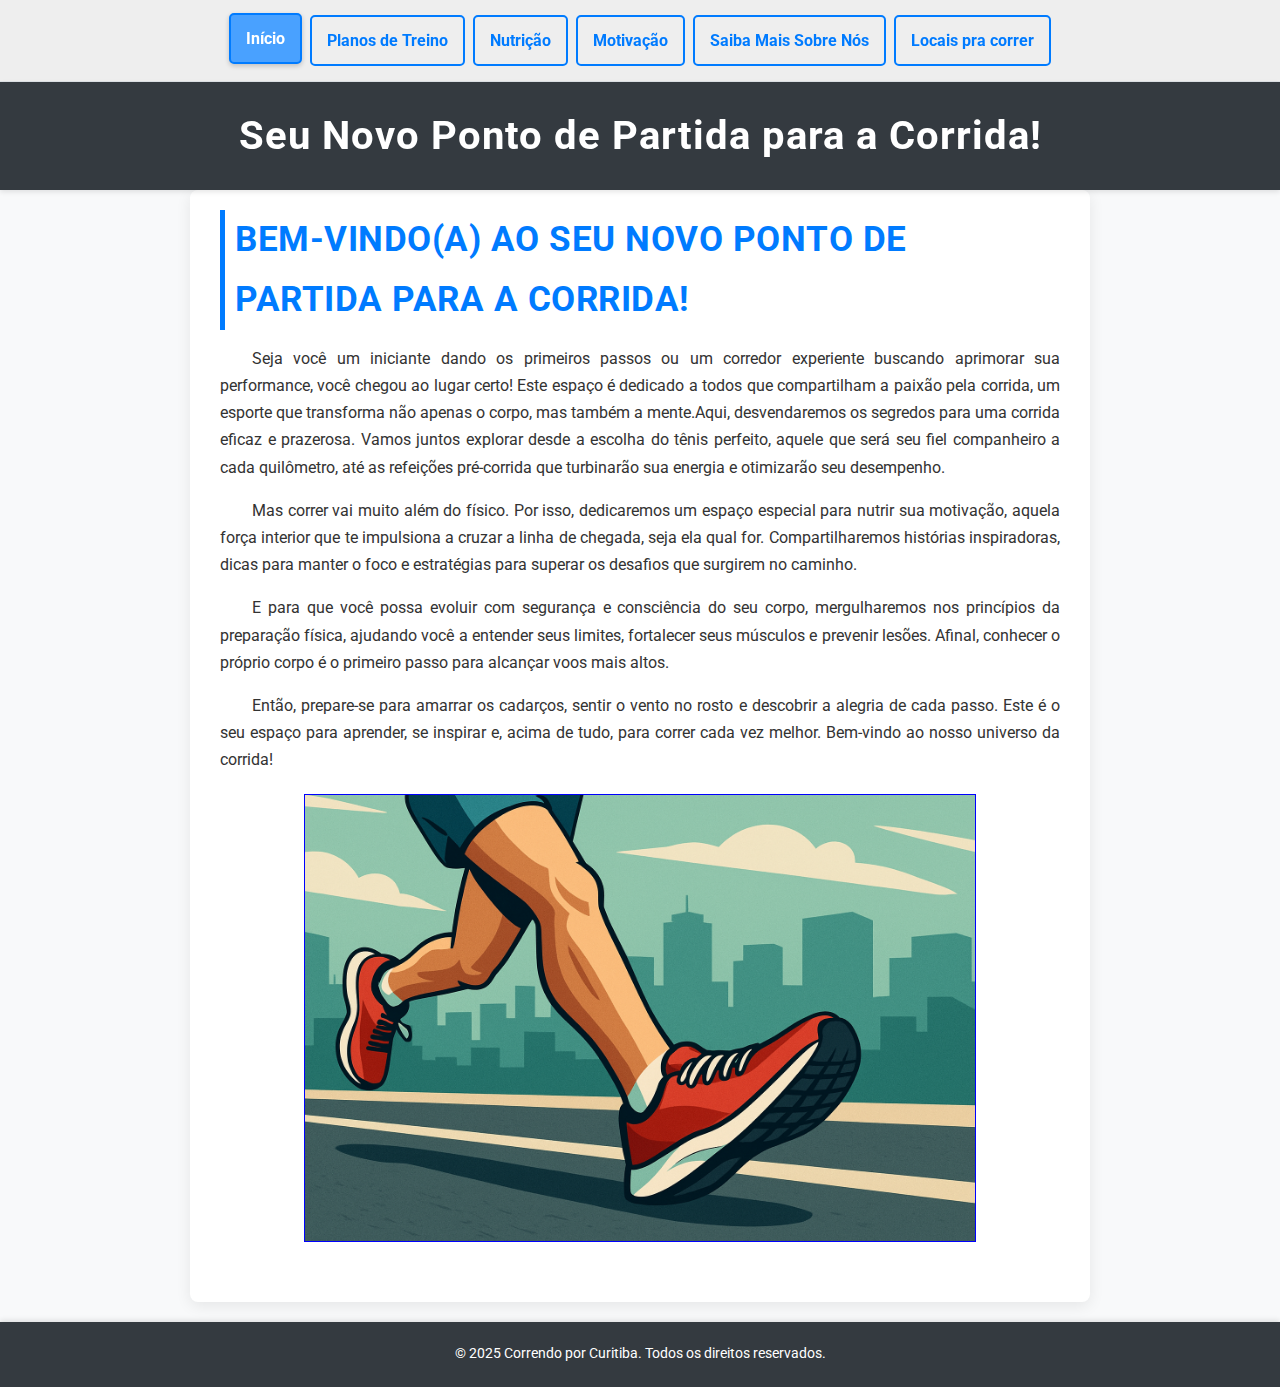
<file: index.html>
<!DOCTYPE html>
<html lang="pt-BR">
  <head>
    <link
      href="https://fonts.googleapis.com/css2?family=Roboto:wght@400;700&display=swap"
      rel="stylesheet"
    />
    <meta charset="UTF-8" />
    <meta name="viewport" content="width=device-width, initial-scale=1.0" />
    <title>Correndo por Curitiba</title>
    <link rel="stylesheet" href="style.css" />
  </head>
  <body>
    <div class="container">
      <nav>
        <a href="index.html" class="botao">Início</a>
        <a href="treinos.html" class="botao">Planos de Treino</a>
        <a href="nutricao.html" class="botao">Nutrição</a>
        <a href="motivacao.html" class="botao">Motivação</a>
        <a href="sobre.html" class="botao">Saiba Mais Sobre Nós</a>
        <a href="locais.html" class="botao">Locais pra correr</a>
      </nav>
      <header>
        <h1>Seu Novo Ponto de Partida para a Corrida!</h1>
      </header>
    </div>
    <main>
      <section>
        <h2>Bem-vindo(a) ao Seu Novo Ponto de Partida para a Corrida!</h2>
        <p>
          Seja você um iniciante dando os primeiros passos ou um corredor experiente buscando
          aprimorar sua performance, você chegou ao lugar certo! Este espaço é dedicado a todos que
          compartilham a paixão pela corrida, um esporte que transforma não apenas o corpo, mas
          também a mente.Aqui, desvendaremos os segredos para uma corrida eficaz e prazerosa. Vamos
          juntos explorar desde a escolha do tênis perfeito, aquele que será seu fiel companheiro a
          cada quilômetro, até as refeições pré-corrida que turbinarão sua energia e otimizarão seu
          desempenho.
        </p>
        <p>
          Mas correr vai muito além do físico. Por isso, dedicaremos um espaço especial para nutrir
          sua motivação, aquela força interior que te impulsiona a cruzar a linha de chegada, seja
          ela qual for. Compartilharemos histórias inspiradoras, dicas para manter o foco e
          estratégias para superar os desafios que surgirem no caminho.
        </p>
        <p>
          E para que você possa evoluir com segurança e consciência do seu corpo, mergulharemos nos
          princípios da preparação física, ajudando você a entender seus limites, fortalecer seus
          músculos e prevenir lesões. Afinal, conhecer o próprio corpo é o primeiro passo para
          alcançar voos mais altos.
        </p>
        <p>
          Então, prepare-se para amarrar os cadarços, sentir o vento no rosto e descobrir a alegria
          de cada passo. Este é o seu espaço para aprender, se inspirar e, acima de tudo, para
          correr cada vez melhor. Bem-vindo ao nosso universo da corrida!
        </p>
        <div class="container-com-margem">
        <img
          src="perna_correndo.png"
          alt="Imagem de exemplo azul com texto branco"
          id="imagemExemplo"
          class="imagem-ajustavel"
          >
        </div>
      </section>
    </main>
    <footer>
      <p>&copy; 2025 Correndo por Curitiba. Todos os direitos reservados.</p>
    </footer>
    <script src="script.js"></script>
  </body>
</html>
</file>
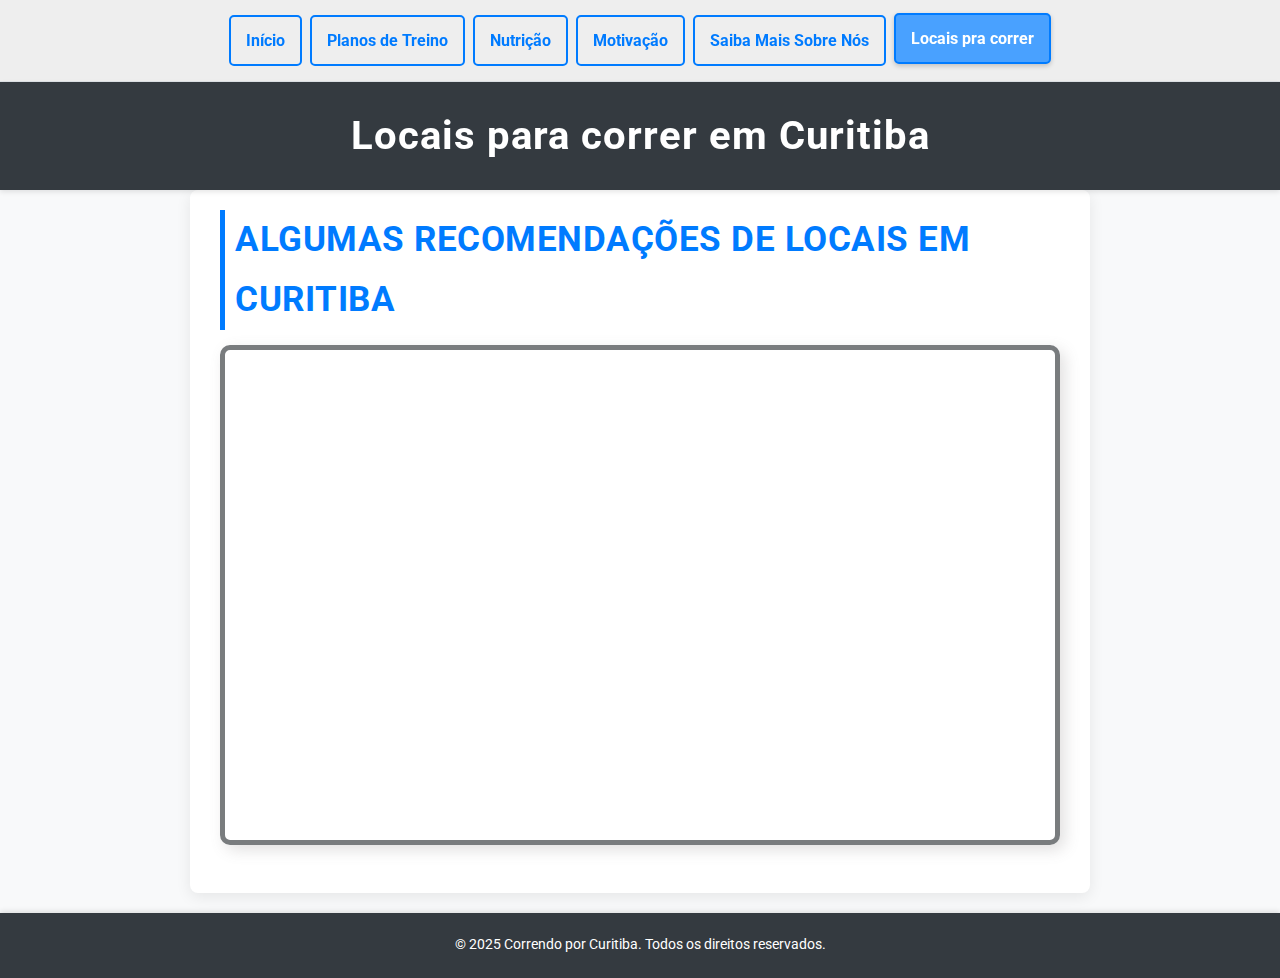
<file: locais.html>
<!DOCTYPE html>
<html lang="pt-BR">
<head>
    <link href="https://fonts.googleapis.com/css2?family=Roboto:wght@400;700&display=swap" rel="stylesheet">
    <meta charset="UTF-8">
    <meta name="viewport" content="width=device-width, initial-scale=1.0">
    <title>Correndo por Curitiba</title>
    <link rel="stylesheet" href="style.css">
</head>
<body>
    <div class="container">
      <nav>
        <a href="index.html" class="botao">Início</a>
        <a href="treinos.html" class="botao">Planos de Treino</a>
        <a href="nutricao.html" class="botao">Nutrição</a>
        <a href="motivacao.html" class="botao">Motivação</a>
        <a href="sobre.html" class="botao">Saiba Mais Sobre Nós</a>
        <a href="locais.html" class="botao">Locais pra correr</a>
      </nav>
      <header>
        <h1>Locais para correr em Curitiba</h1>
      </header>
    </div>

    <main>
        <section>
            <h2>Algumas Recomendações de Locais em Curitiba</h2>


            <iframe src="https://www.google.com/maps/d/u/0/embed?mid=16C1O7pbipG3mJ_cGD8SfJR9p2M8TzSg&ehbc=2E312F&noprof=1" height="500"class="mapa-curitiba" allowfullscreen="" loading="lazy" referrerpolicy="no-referrer-when-downgrade"></iframe>

        </section>

    </main>

    <footer>
        <p>&copy; 2025 Correndo por Curitiba. Todos os direitos reservados.</p>
    </footer>

    <script src="script.js"></script>
</body>
</html>
</file>
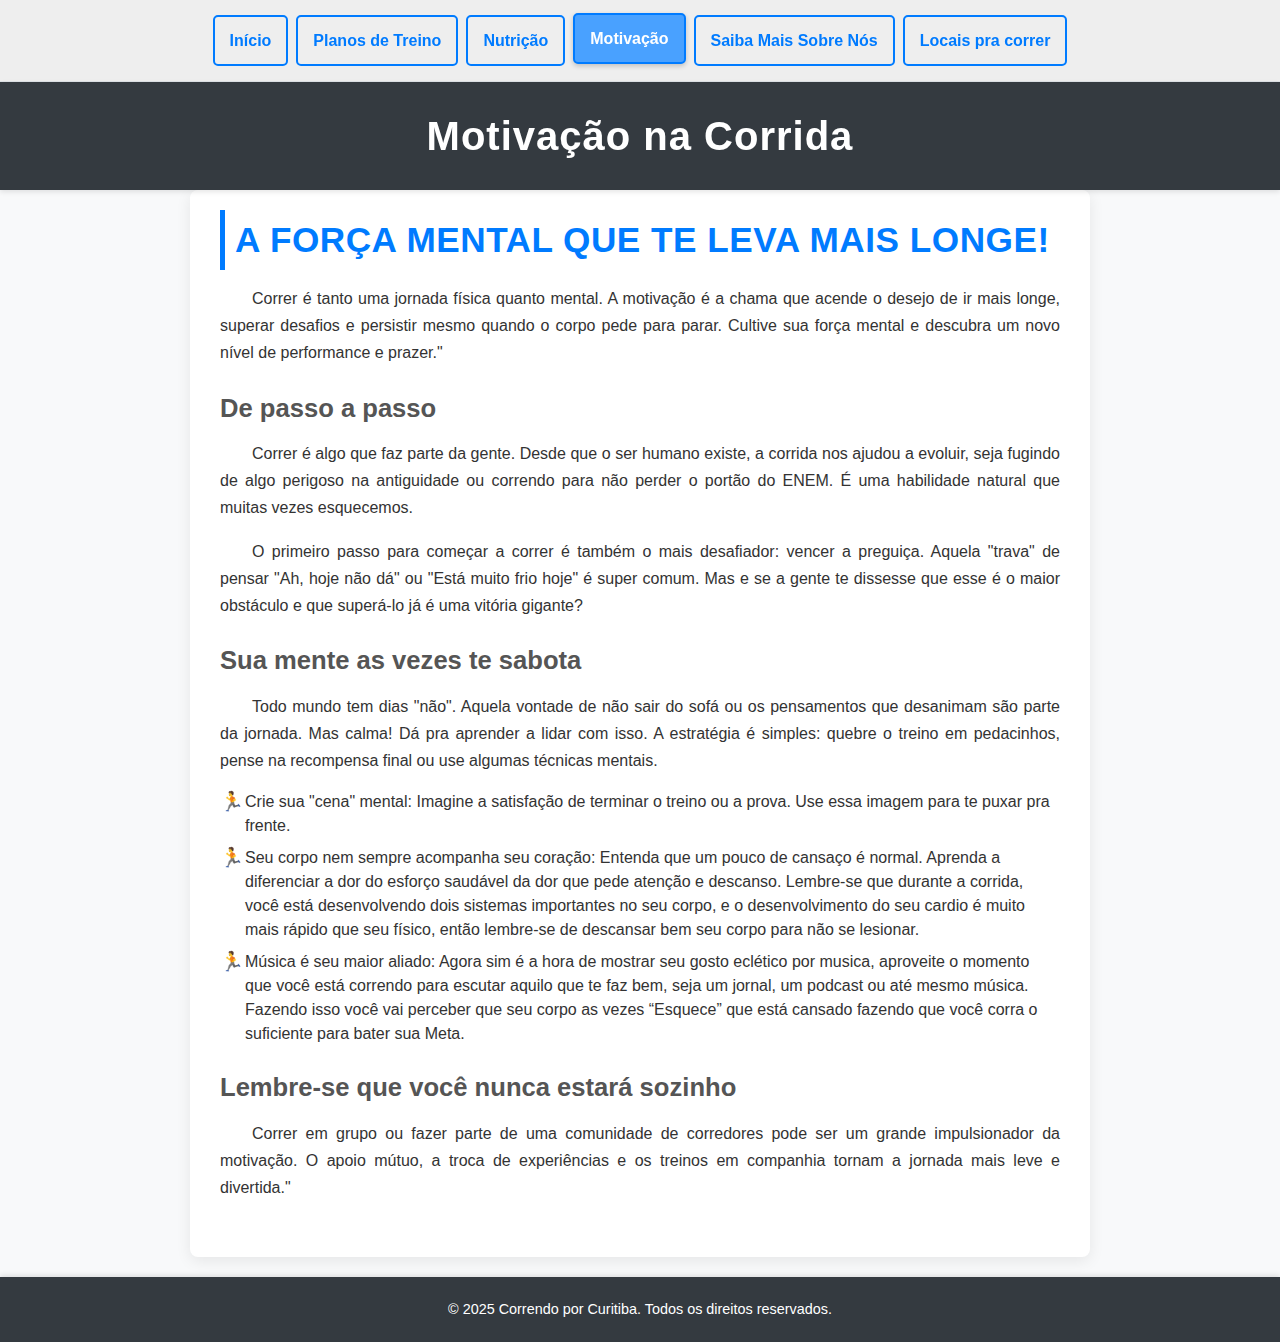
<file: motivacao.html>
<!DOCTYPE html>
<html lang="pt-BR">
<head>
    <meta charset="UTF-8">
    <meta name="viewport" content="width=device-width, initial-scale=1.0">
    <title>Motivação na Corrida - Seu Site de Corrida</title>
    <link rel="stylesheet" href="style.css"> </head>
<body>
   <div class="container">
      <nav>
        <a href="index.html" class="botao">Início</a>
        <a href="treinos.html" class="botao">Planos de Treino</a>
        <a href="nutricao.html" class="botao">Nutrição</a>
        <a href="motivacao.html" class="botao">Motivação</a>
        <a href="sobre.html" class="botao">Saiba Mais Sobre Nós</a>
        <a href="locais.html" class="botao">Locais pra correr</a>
      </nav>
      <header>
        <h1>Motivação na Corrida</h1>
      </header>
    </div>
      
    <main>
        <section class="motivacao-secao">
            <h2>A Força Mental que Te Leva Mais Longe!</h2>
            <p>
                Correr é tanto uma jornada física quanto mental. A motivação é a chama que acende o desejo de ir mais longe, superar desafios e persistir mesmo quando o corpo pede para parar. Cultive sua força mental e descubra um novo nível de performance e prazer."
            </p>

            <h3>De passo a passo</h3>

                <p>Correr é algo que faz parte da gente. Desde que o ser humano existe, a corrida nos ajudou a evoluir, seja fugindo de algo perigoso na antiguidade ou correndo para não perder o portão do ENEM. É uma habilidade natural que muitas vezes esquecemos.</p>
                <p>O primeiro passo para começar a correr é também o mais desafiador: vencer a preguiça. Aquela "trava" de pensar "Ah, hoje não dá" ou "Está muito frio hoje" é super comum. Mas e se a gente te dissesse que esse é o maior obstáculo e que superá-lo já é uma vitória gigante?</p>


            <h3>Sua mente as vezes te sabota</h3>
            <p>
                Todo mundo tem dias "não". Aquela vontade de não sair do sofá ou os pensamentos que desanimam são parte da jornada. Mas calma! Dá pra aprender a lidar com isso. A estratégia é simples: quebre o treino em pedacinhos, pense na recompensa final ou use algumas técnicas mentais.

            </p>
            <ul>
                <li>Crie sua "cena" mental: Imagine a satisfação de terminar o treino ou a prova. Use essa imagem para te puxar pra frente.</li>
                <li>Seu corpo nem sempre acompanha seu coração: Entenda que um pouco de cansaço é normal. Aprenda a diferenciar a dor do esforço saudável da dor que pede atenção e descanso. Lembre-se que durante a corrida, você está desenvolvendo dois sistemas importantes no seu corpo, e o desenvolvimento do seu cardio é muito mais rápido que seu físico, então lembre-se de descansar bem seu corpo para não se lesionar.</li>
                <li>Música é seu maior aliado: Agora sim é a hora de mostrar seu gosto eclético por musica, aproveite o momento que você está correndo para escutar aquilo que te faz bem, seja um jornal, um podcast ou até mesmo música. Fazendo isso você vai perceber que seu corpo as vezes “Esquece” que está cansado fazendo que você corra o suficiente para bater sua Meta.</li>
            </ul>

            <h3>Lembre-se que você nunca estará sozinho</h3>
            <p>
                Correr em grupo ou fazer parte de uma comunidade de corredores pode ser um grande impulsionador da motivação. O apoio mútuo, a troca de experiências e os treinos em companhia tornam a jornada mais leve e divertida."
            </p>
        </section>
    </main>

    <footer>
        <p>&copy; 2025 Correndo por Curitiba. Todos os direitos reservados.</p>
    </footer>
    <script src="script.js"></script>

</body>
</html>
</file>
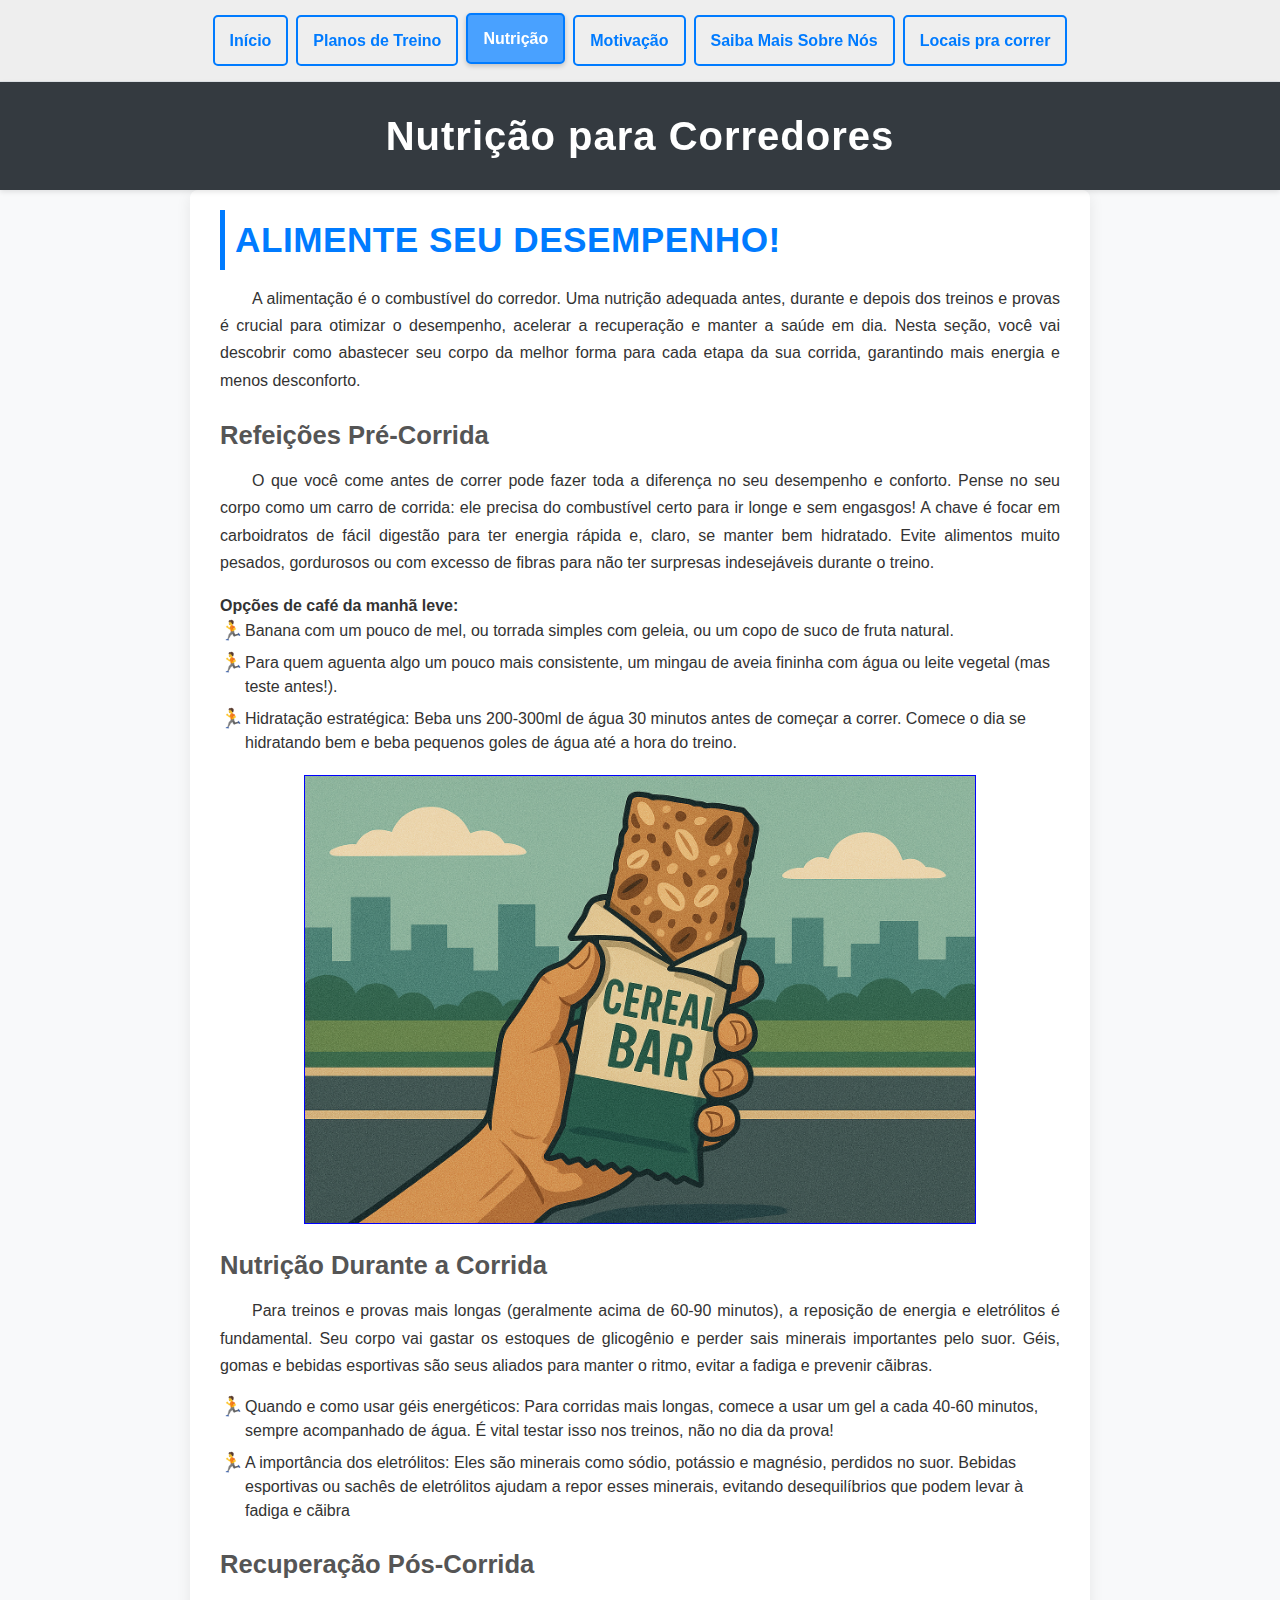
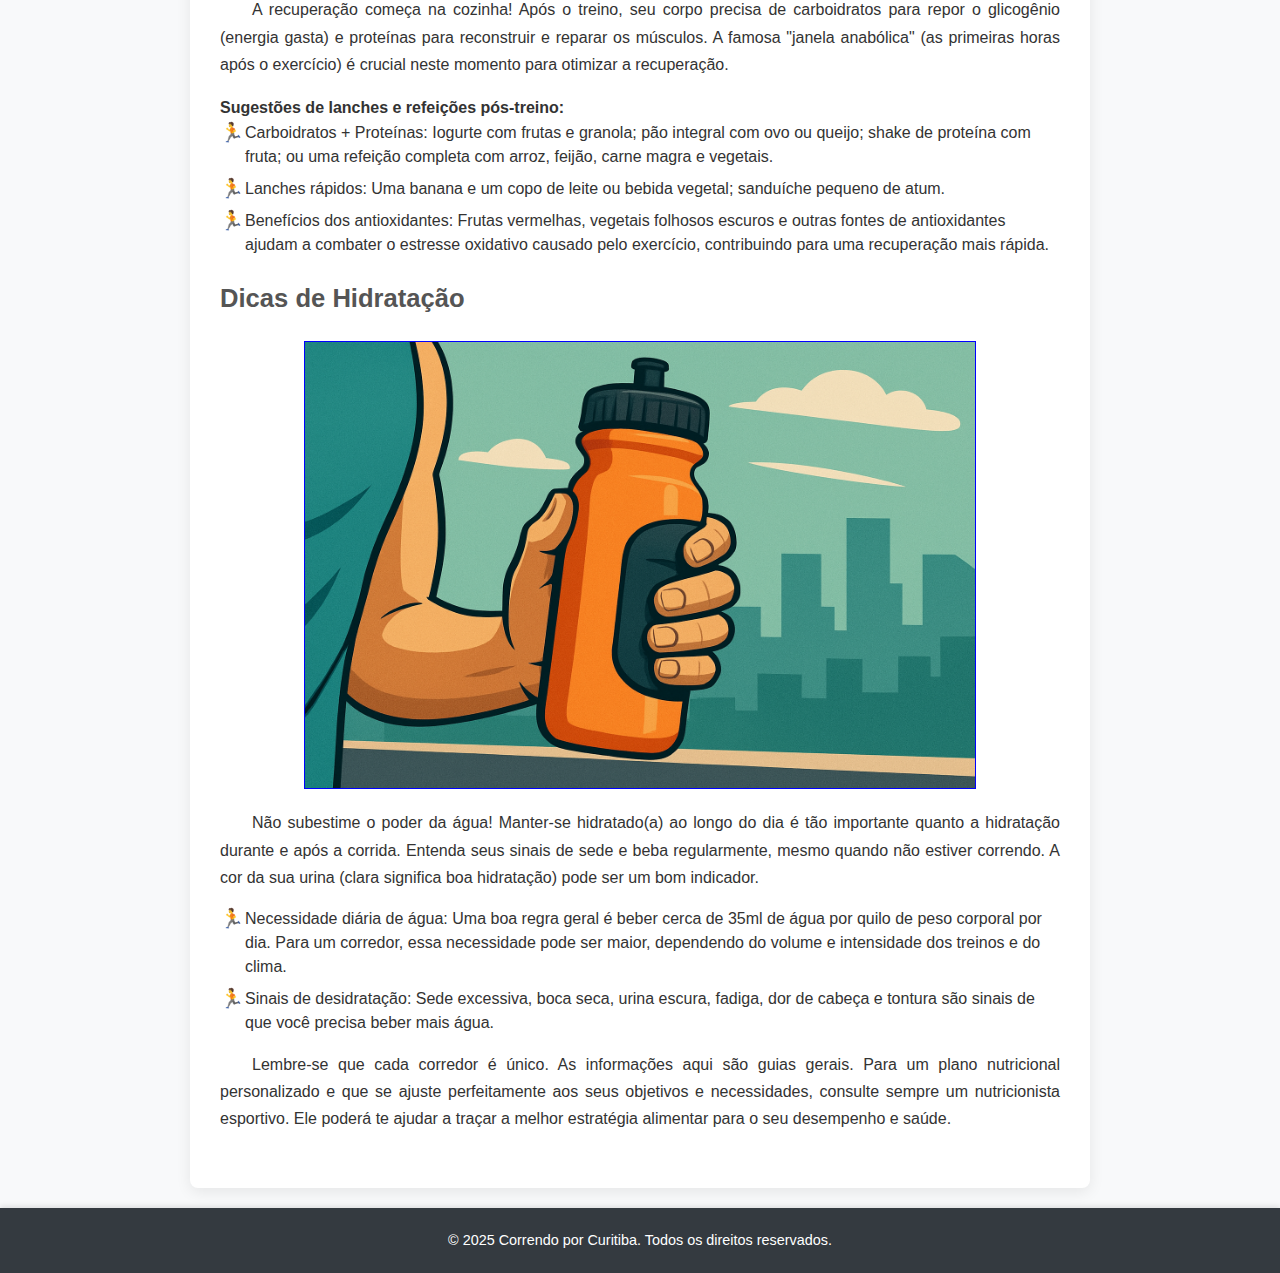
<file: nutricao.html>
<!DOCTYPE html>
<html lang="pt-BR">
    <head>
        <meta charset="UTF-8">
        <meta name="viewport" content="width=device-width, initial-scale=1.0">
        <title>Nutrição para Corredores - Seu Site de Corrida</title>
        <link rel="stylesheet" href="style.css"> 
    </head>
    <body>
        <div class="container">
            <nav>
                <a href="index.html" class="botao">Início</a>
                <a href="treinos.html" class="botao">Planos de Treino</a>
                <a href="nutricao.html" class="botao">Nutrição</a>
                <a href="motivacao.html" class="botao">Motivação</a>
                <a href="sobre.html" class="botao">Saiba Mais Sobre Nós</a>
                <a href="locais.html" class="botao">Locais pra correr</a>
            </nav>
            <header>
                <h1>Nutrição para Corredores</h1>
            </header>
        </div>
        <main>
            <section>
                <h2>Alimente Seu Desempenho!</h2>
                <p>
                    A alimentação é o combustível do corredor. Uma nutrição adequada antes, durante e depois dos treinos e provas é crucial para otimizar o desempenho, acelerar a recuperação e manter a saúde em dia. Nesta seção, você vai descobrir como abastecer seu corpo da melhor forma para cada etapa da sua corrida, garantindo mais energia e menos desconforto.
                </p>

                <h3>Refeições Pré-Corrida</h3>
                
                <p>
                O que você come antes de correr pode fazer toda a diferença no seu desempenho e conforto. Pense no seu corpo como um carro de corrida: ele precisa do combustível certo para ir longe e sem engasgos! A chave é focar em carboidratos de fácil digestão para ter energia rápida e, claro, se manter bem hidratado. Evite alimentos muito pesados, gordurosos ou com excesso de fibras para não ter surpresas indesejáveis durante o treino.
                </p>
                <h4>Opções de café da manhã leve:</h4>
                <ul>
                    <li>Banana com um pouco de mel, ou torrada simples com geleia, ou um copo de suco de fruta natural.</li>
                    <li>Para quem aguenta algo um pouco mais consistente, um mingau de aveia fininha com água ou leite vegetal (mas teste antes!).</li>
                    <li>Hidratação estratégica: Beba uns 200-300ml de água 30 minutos antes de começar a correr. Comece o dia se hidratando bem e beba pequenos goles de água até a hora do treino.</li>
                </ul>
                <div class="container-com-margem">
                <img
                src="Barra de Cereal e Paisagem Urbana.png"
                alt="Imagem de exemplo azul com texto branco"
                id="imagemExemplo"
                class="imagem-ajustavel"
                >
                </div>

                <h3>Nutrição Durante a Corrida</h3>
                <p>
                Para treinos e provas mais longas (geralmente acima de 60-90 minutos), a reposição de energia e eletrólitos é fundamental. Seu corpo vai gastar os estoques de glicogênio e perder sais minerais importantes pelo suor. Géis, gomas e bebidas esportivas são seus aliados para manter o ritmo, evitar a fadiga e prevenir cãibras.
                </p>
                <ul>
                    <li>Quando e como usar géis energéticos: Para corridas mais longas, comece a usar um gel a cada 40-60 minutos, sempre acompanhado de água. É vital testar isso nos treinos, não no dia da prova!</li>
                    <li>A importância dos eletrólitos: Eles são minerais como sódio, potássio e magnésio, perdidos no suor. Bebidas esportivas ou sachês de eletrólitos ajudam a repor esses minerais, evitando desequilíbrios que podem levar à fadiga e cãibra</li>
                </ul>

                <h3>Recuperação Pós-Corrida</h3>
                <p>
                    A recuperação começa na cozinha! Após o treino, seu corpo precisa de carboidratos para repor o glicogênio (energia gasta) e proteínas para reconstruir e reparar os músculos. A famosa "janela anabólica" (as primeiras horas após o exercício) é crucial neste momento para otimizar a recuperação.
                </p>

                <h4> Sugestões de lanches e refeições pós-treino:</h4>

                <ul>
                    <li>Carboidratos + Proteínas: Iogurte com frutas e granola; pão integral com ovo ou queijo; shake de proteína com fruta; ou uma refeição completa com arroz, feijão, carne magra e vegetais.</li>
                    <li>Lanches rápidos: Uma banana e um copo de leite ou bebida vegetal; sanduíche pequeno de atum.</li>
                    <li>Benefícios dos antioxidantes: Frutas vermelhas, vegetais folhosos escuros e outras fontes de antioxidantes ajudam a combater o estresse oxidativo causado pelo exercício, contribuindo para uma recuperação mais rápida.</li>
                </ul>

                <h3>Dicas de Hidratação</h3>
                <div class="container-com-margem">
                <img
                src="garrafa.png"
                alt="Imagem de exemplo azul com texto branco"
                id="imagemExemplo"
                class="imagem-ajustavel"
                >
                </div>
                <p>
                    Não subestime o poder da água! Manter-se hidratado(a) ao longo do dia é tão importante quanto a hidratação durante e após a corrida. Entenda seus sinais de sede e beba regularmente, mesmo quando não estiver correndo. A cor da sua urina (clara significa boa hidratação) pode ser um bom indicador.
                </p>
                <ul>
                    <li>Necessidade diária de água: Uma boa regra geral é beber cerca de 35ml de água por quilo de peso corporal por dia. Para um corredor, essa necessidade pode ser maior, dependendo do volume e intensidade dos treinos e do clima.</li>
                    <li>Sinais de desidratação: Sede excessiva, boca seca, urina escura, fadiga, dor de cabeça e tontura são sinais de que você precisa beber mais água.</li>
                </ul>

                <p>
                    Lembre-se que cada corredor é único. As informações aqui são guias gerais. Para um plano nutricional personalizado e que se ajuste perfeitamente aos seus objetivos e necessidades, consulte sempre um nutricionista esportivo. Ele poderá te ajudar a traçar a melhor estratégia alimentar para o seu desempenho e saúde.
                </p>
            </section>
        </main>

        <footer>
            <p>&copy; 2025 Correndo por Curitiba. Todos os direitos reservados.</p>
        </footer>
        <script src="script.js"></script>

    </body>
</html>
</file>
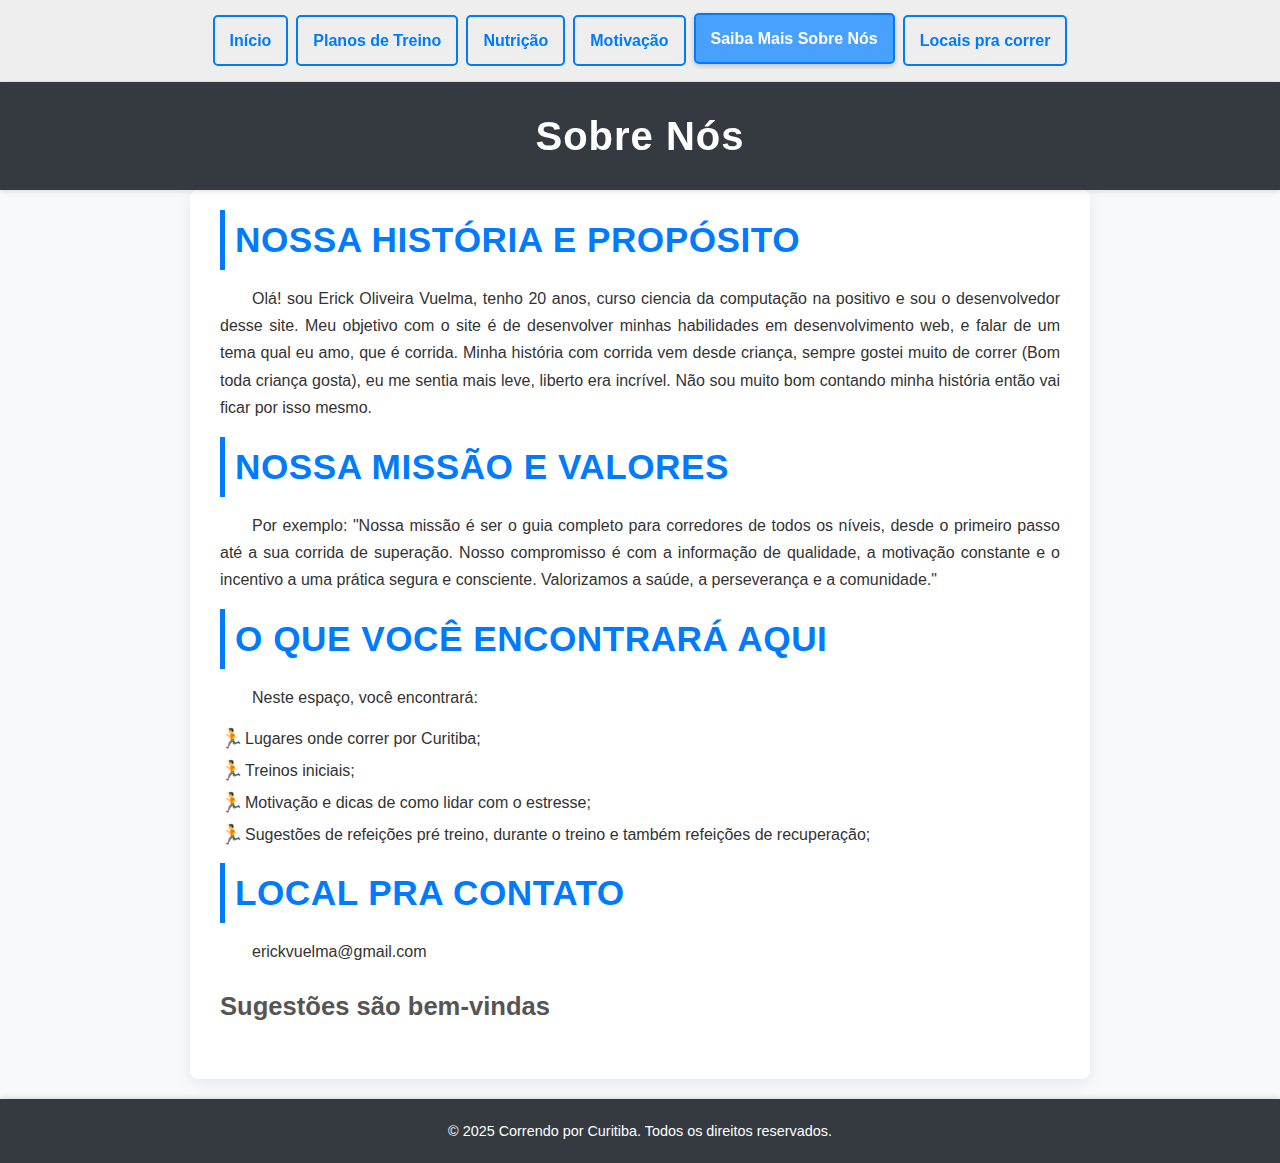
<file: sobre.html>
<!DOCTYPE html>
<html lang="pt-BR">
<head>
    <meta charset="UTF-8">
    <meta name="viewport" content="width=device-width, initial-scale=1.0">
    <title>Sobre Nós - Correndo Por Curitiba</title>
    <link rel="stylesheet" href="style.css"> </head>
<body>

   <div class="container">
      <nav>
        <a href="index.html" class="botao">Início</a>
        <a href="treinos.html" class="botao">Planos de Treino</a>
        <a href="nutricao.html" class="botao">Nutrição</a>
        <a href="motivacao.html" class="botao">Motivação</a>
        <a href="sobre.html" class="botao">Saiba Mais Sobre Nós</a>
        <a href="locais.html" class="botao">Locais pra correr</a>
      </nav>
      <header>
        <h1>Sobre Nós</h1>
      </header>
    </div>

    <main>
        <section class="sobre-nos-secao">
            <h2>Nossa História e Propósito</h2>
            <p>
                Olá! sou Erick Oliveira Vuelma, tenho 20 anos, curso ciencia da computação na positivo e sou o desenvolvedor desse site. Meu objetivo com o site é de desenvolver minhas habilidades em desenvolvimento web, e falar de um tema qual eu amo, que é corrida. Minha história com corrida vem desde criança, sempre gostei muito de correr (Bom toda criança gosta), eu me sentia mais leve, liberto era incrível. Não sou muito bom contando minha história então vai ficar por isso mesmo.
            </p>

            <h2>Nossa Missão e Valores</h2>
            <p>
                Por exemplo: "Nossa missão é ser o guia completo para corredores de todos os níveis, desde o primeiro passo até a sua corrida de superação. Nosso compromisso é com a informação de qualidade, a motivação constante e o incentivo a uma prática segura e consciente. Valorizamos a saúde, a perseverança e a comunidade."
            </p>

            <h2>O Que Você Encontrará Aqui</h2>
            <div class="conteudo-oferecido">
                <p>Neste espaço, você encontrará:</p>
                <ul>
                    <li>Lugares onde correr por Curitiba;</li>
                    <li>Treinos iniciais;</li>
                    <li>Motivação e dicas de como lidar com o estresse;</li>
                    <li>Sugestões de refeições pré treino, durante o treino e também refeições de recuperação;</li>
                </ul>
            </div>

            <h2>Local pra contato</h2>

            <p>erickvuelma@gmail.com</p>
            <h3>Sugestões são bem-vindas</h3>
            
        </section>
    </main>

    <footer>
        <p>&copy; 2025 Correndo por Curitiba. Todos os direitos reservados.</p>
    </footer>
    <script src="script.js"></script>

    </body>
</html>
</file>
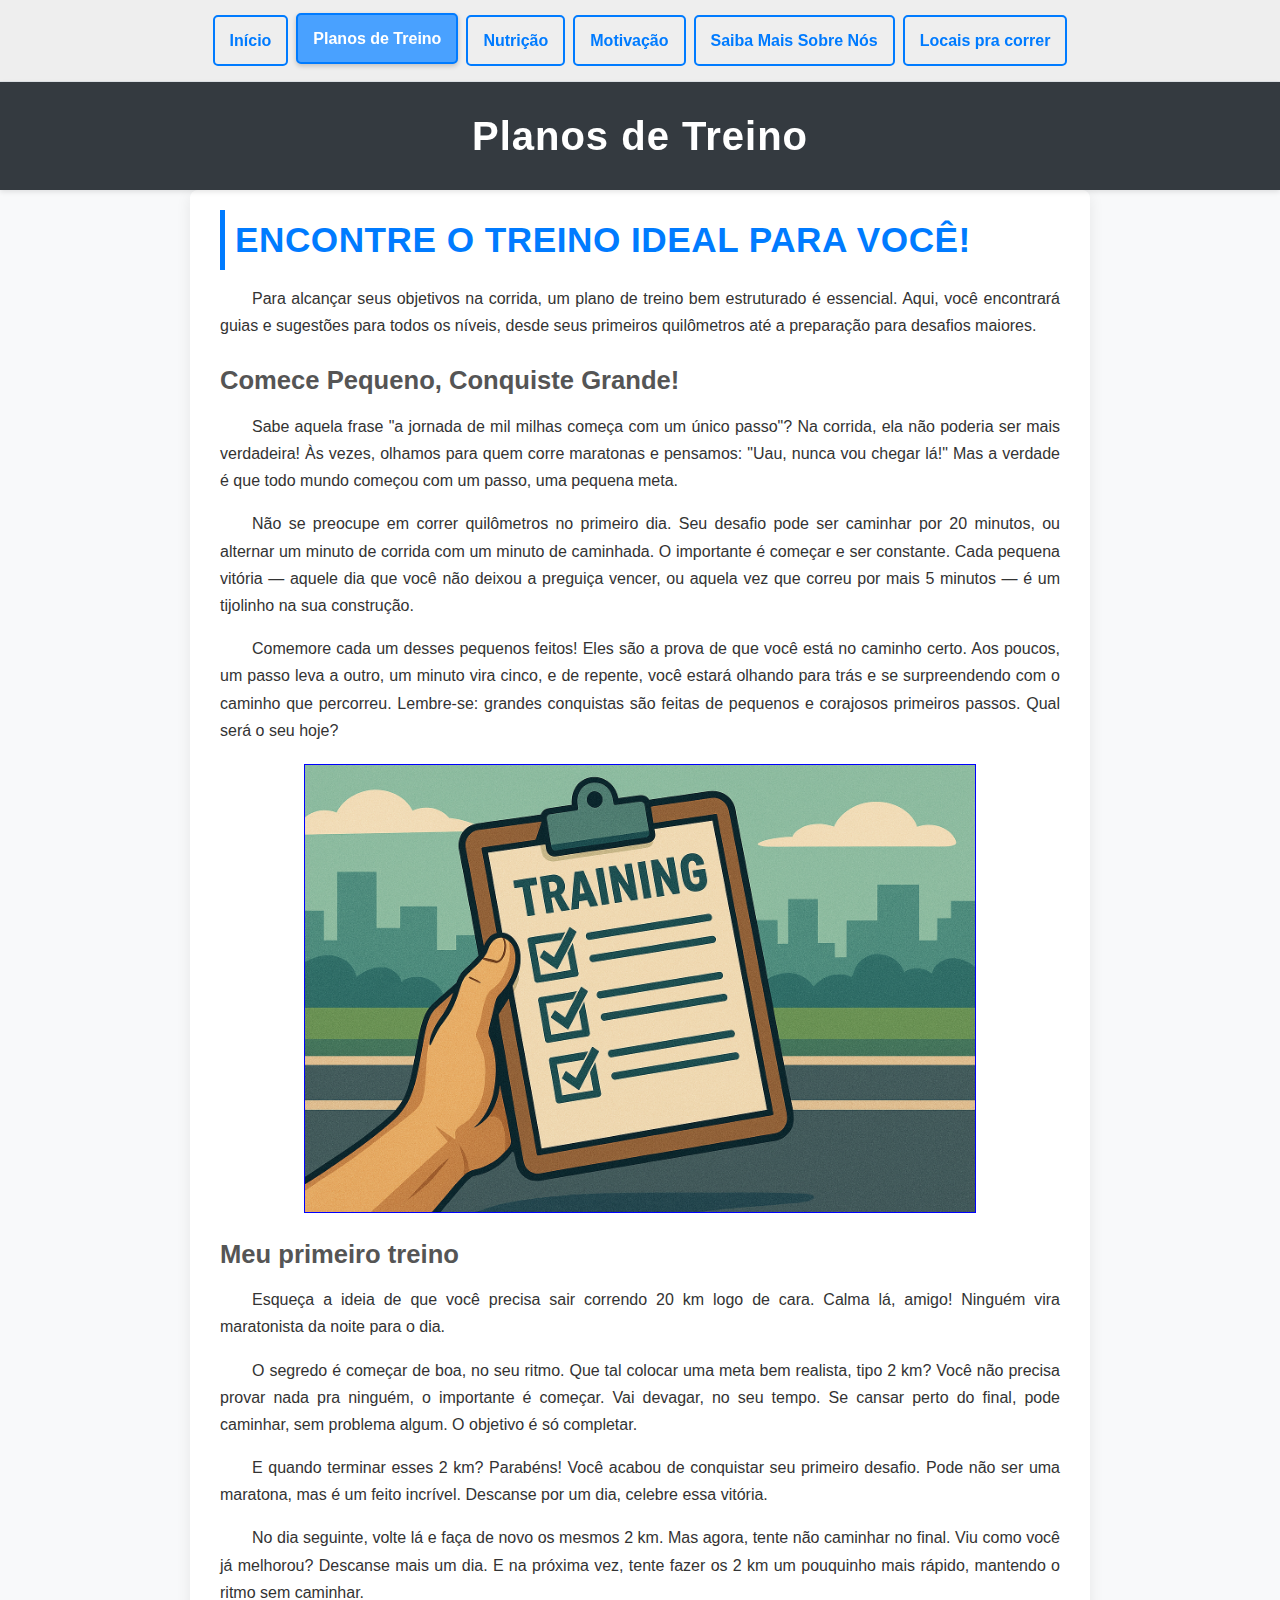
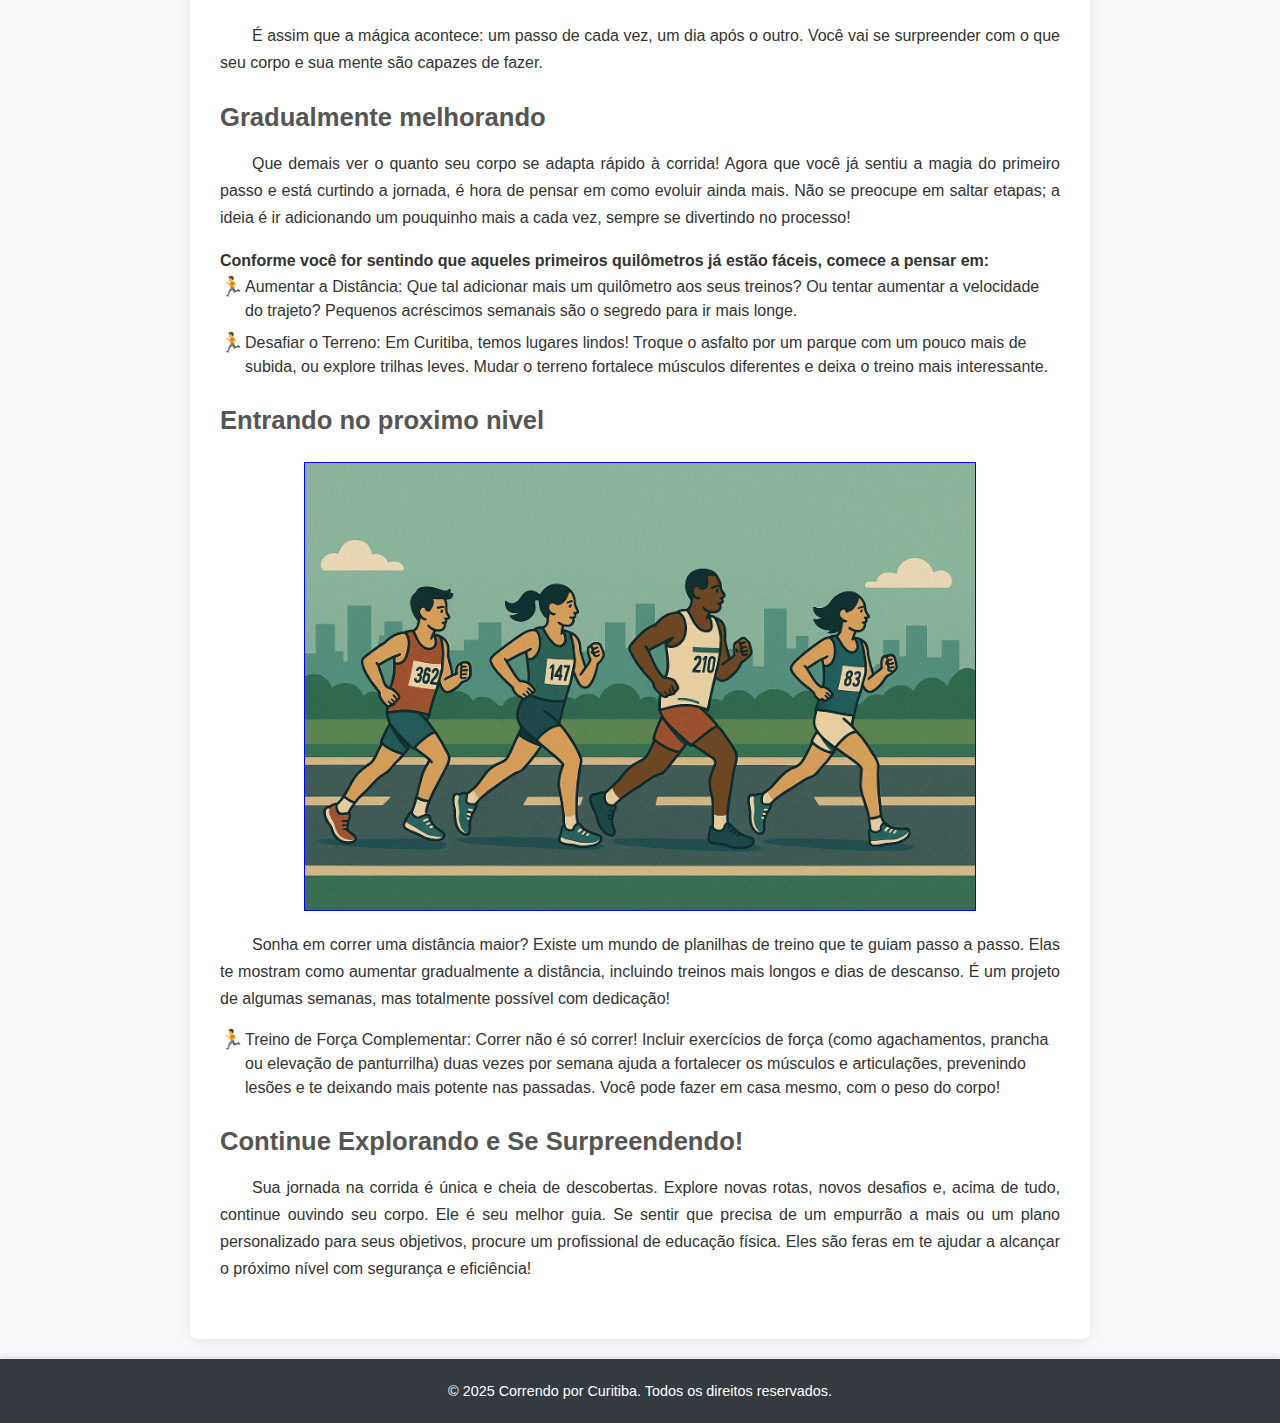
<file: treinos.html>
<!DOCTYPE html>
<html lang="pt-BR">
<head>
    <meta charset="UTF-8">
    <meta name="viewport" content="width=device-width, initial-scale=1.0">
    <title>Planos de Treino - Seu Site de Corrida</title>
    <link rel="stylesheet" href="style.css"> </head>
<body>
    <div class="container">
      <nav>
        <a href="index.html" class="botao">Início</a>
        <a href="treinos.html" class="botao">Planos de Treino</a>
        <a href="nutricao.html" class="botao">Nutrição</a>
        <a href="motivacao.html" class="botao">Motivação</a>
        <a href="sobre.html" class="botao">Saiba Mais Sobre Nós</a>
        <a href="locais.html" class="botao">Locais pra correr</a>
      </nav>
      <header>
        <h1>Planos de Treino</h1>
      </header>
    </div>
    
    <main>
        <section class="treinos-secao">
            <h2>Encontre o Treino Ideal para Você!</h2>
            <p>
                Para alcançar seus objetivos na corrida, um plano de treino bem estruturado é essencial. Aqui, você encontrará guias e sugestões para todos os níveis, desde seus primeiros quilômetros até a preparação para desafios maiores.
            </p>
           
            <h3> Comece Pequeno, Conquiste Grande!</h3>
            
            <p> Sabe aquela frase "a jornada de mil milhas começa com um único passo"? Na corrida, ela não poderia ser mais verdadeira! Às vezes, olhamos para quem corre maratonas e pensamos: "Uau, nunca vou chegar lá!" Mas a verdade é que todo mundo começou com um passo, uma pequena meta.</p>
            <p>Não se preocupe em correr quilômetros no primeiro dia. Seu desafio pode ser caminhar por 20 minutos, ou alternar um minuto de corrida com um minuto de caminhada. O importante é começar e ser constante. Cada pequena vitória — aquele dia que você não deixou a preguiça vencer, ou aquela vez que correu por mais 5 minutos — é um tijolinho na sua construção.</p>
            <p> Comemore cada um desses pequenos feitos! Eles são a prova de que você está no caminho certo. Aos poucos, um passo leva a outro, um minuto vira cinco, e de repente, você estará olhando para trás e se surpreendendo com o caminho que percorreu. Lembre-se: grandes conquistas são feitas de pequenos e corajosos primeiros passos. Qual será o seu hoje?</p>
            
            <div class="container-com-margem">
            <img
            src="prancheta.png"
            alt="Imagem de exemplo azul com texto branco"
            id="imagemExemplo"
            class="imagem-ajustavel"
            >
            </div>


            <h3>Meu primeiro treino</h3>

            <p>Esqueça a ideia de que você precisa sair correndo 20 km logo de cara. Calma lá, amigo! Ninguém vira maratonista da noite para o dia.</p>
            <p>O segredo é começar de boa, no seu ritmo. Que tal colocar uma meta bem realista, tipo 2 km? Você não precisa provar nada pra ninguém, o importante é começar. Vai devagar, no seu tempo. Se cansar perto do final, pode caminhar, sem problema algum. O objetivo é só completar.</p>
            <p>E quando terminar esses 2 km? Parabéns! Você acabou de conquistar seu primeiro desafio. Pode não ser uma maratona, mas é um feito incrível. Descanse por um dia, celebre essa vitória.</p>
            <p>No dia seguinte, volte lá e faça de novo os mesmos 2 km. Mas agora, tente não caminhar no final. Viu como você já melhorou? Descanse mais um dia. E na próxima vez, tente fazer os 2 km um pouquinho mais rápido, mantendo o ritmo sem caminhar.</p>
            <p>É assim que a mágica acontece: um passo de cada vez, um dia após o outro. Você vai se surpreender com o que seu corpo e sua mente são capazes de fazer. </p>


            <h3>Gradualmente melhorando</h3>
            <p>
                Que demais ver o quanto seu corpo se adapta rápido à corrida! Agora que você já sentiu a magia do primeiro passo e está curtindo a jornada, é hora de pensar em como evoluir ainda mais. Não se preocupe em saltar etapas; a ideia é ir adicionando um pouquinho mais a cada vez, sempre se divertindo no processo!
            </p>
            <h4>Conforme você for sentindo que aqueles primeiros quilômetros já estão fáceis, comece a pensar em:</h4>
            <ul>
                <li>Aumentar a Distância: Que tal adicionar mais um quilômetro aos seus treinos? Ou tentar aumentar a velocidade do trajeto? Pequenos acréscimos semanais são o segredo para ir mais longe.</li>
                <li>Desafiar o Terreno: Em Curitiba, temos lugares lindos! Troque o asfalto por um parque com um pouco mais de subida, ou explore trilhas leves. Mudar o terreno fortalece músculos diferentes e deixa o treino mais interessante.</li>
            </ul>

            <h3>Entrando no proximo nivel </h3>
            <div class="container-com-margem">
                <img
                src="Maratona Urbana em Movimento.png"
                alt="Imagem de exemplo azul com texto branco"
                id="imagemExemplo"
                class="imagem-ajustavel"
                >
                </div>
            <p>
                Sonha em correr uma distância maior? Existe um mundo de planilhas de treino que te guiam passo a passo. Elas te mostram como aumentar gradualmente a distância, incluindo treinos mais longos e dias de descanso. É um projeto de algumas semanas, mas totalmente possível com dedicação!
            </p>
            <ul>
                <li>Treino de Força Complementar: Correr não é só correr! Incluir exercícios de força (como agachamentos, prancha ou elevação de panturrilha) duas vezes por semana ajuda a fortalecer os músculos e articulações, prevenindo lesões e te deixando mais potente nas passadas. Você pode fazer em casa mesmo, com o peso do corpo!</li>
            </ul>

            <h3>Continue Explorando e Se Surpreendendo!</h3>
            <p>Sua jornada na corrida é única e cheia de descobertas. Explore novas rotas, novos desafios e, acima de tudo, continue ouvindo seu corpo. Ele é seu melhor guia. Se sentir que precisa de um empurrão a mais ou um plano personalizado para seus objetivos, procure um profissional de educação física. Eles são feras em te ajudar a alcançar o próximo nível com segurança e eficiência!</p>
        </section>
    </main>

    <footer>
        <p>&copy; 2025 Correndo por Curitiba. Todos os direitos reservados.</p>
    </footer>
    <script src="script.js"></script>

</body>
</html>
</file>
<file: style.css>
/* Reset básico para remover margens e preenchimentos padrão */
* {
  margin: 0;
  padding: 0;
  box-sizing: border-box; /* Faz com que padding e border não aumentem o tamanho total do elemento */
}

/* Variáveis CSS para Cores e Espaçamento (facilita a manutenção) */
:root {
  --cor-primaria: #007bff; /* Azul vibrante, ideal para links e botões */
  --cor-1-5: #49a1ff; /* Azul não tão vibrante */
  --cor-secundaria: #6c757d; /* Cinza médio para detalhes e texto secundário */
  --cor-fundo-claro: #f8f9fa; /* Branco off-white para o fundo da página */
  --cor-fundo-escuro: #343a40; /* Cinza escuro para cabeçalho/rodapé */
  --cor-texto-principal: #333; /* Cinza escuro para o texto principal */
  --cor-borda: #dee2e6; /* Cinza claro para bordas e separadores */

  --espacamento-padrao: 20px;
  --borda-radius-padrao: 8px;
  --transicao-padrao: all 0.3s ease-in-out; /* Transição suave para efeitos de hover */
}

/* Estilos gerais para o corpo da página */
body {
  font-family: "Roboto", sans-serif; /* Usando uma fonte do Google Fonts */
  line-height: 1.7; /* Altura da linha ligeiramente maior para melhor leitura */
  color: var(--cor-texto-principal);
  background-color: var(--cor-fundo-claro);
  padding: 0; /* Remove padding do body para que header e footer ocupem a largura total */
  display: flex; /* Usado para centralizar o main e empurrar o footer para baixo */
  flex-direction: column;
  min-height: 100vh; /* Garante que o body ocupe toda a altura da viewport */
  
}

.container {
  position: sticky;
  top: 0; /* Fixa a nav no topo ao rolar */
  z-index: 1000;
}

/* Estilos para o cabeçalho */
header {
  background-color: var(--cor-fundo-escuro);
  color: #fff;
  padding: var(--espacamento-padrao) 0;
  text-align: center;
  margin-bottom: 0; /* Remove margem inferior para grudar na nav */
  box-shadow: 0 2px 5px rgba(0, 0, 0, 0.1); /* Sombra mais visível */
}

header h1 {
  margin: 0;
  font-size: 2.5em; /* Tamanho maior para o título principal */
  letter-spacing: 1px; /* Espaçamento entre letras para destaque */
  padding: 0 15px; /* Adiciona um pouco de padding lateral para telas menores */
}

/* Estilos para a navegação */
nav {
  background-color: #eee;
  border-bottom: 1px solid var(--cor-borda);
  padding: 15px 0;
  text-align: center;
  /* margin-bottom: var(--espacamento-padrao); Margem para separar da main */
  box-shadow: 0 2px 5px rgba(0, 0, 0, 0.05);
  display: flex;
  justify-content: center;
  align-items: center;
  gap: 8px;
}

nav .botao {
  /* Usando a classe .botao que já existia nos links */
  display: inline-block;
  padding: 10px 15px;
  /* margin: 0 8px; Espaçamento entre os botões */
  color: var(--cor-primaria);
  text-decoration: none;
  font-weight: bold;
  border-radius: 5px;
  transition: var(--transicao-padrao);
  background-color: transparent; /* Inicialmente transparente */
  border: 2px solid var(--cor-primaria);
}

nav .botao:hover {
  background-color: var(--cor-primaria);
  color: white;
  transform: translateY(-2px); /* Pequeno efeito de elevação no hover */
  box-shadow: 0 2px 5px rgba(0, 0, 0, 0.2);
}

.botao.active {
  background-color: var(--cor-1-5);
  color: white;
  transform: translateY(-2px); /* Pequeno efeito de elevação no hover */
  box-shadow: 0 2px 5px rgba(0, 0, 0, 0.2);
}

/* Estilos para o conteúdo principal e seções */
main {
  max-width: 900px; /* Aumentado ligeiramente a largura máxima */
  margin: 0 auto; /* Centraliza o conteúdo principal na página */
  background-color: #fff;
  padding: var(--espacamento-padrao) 30px; /* Espaçamento interno maior nos lados */
  border-radius: var(--borda-radius-padrao);
  box-shadow: 0 4px 15px rgba(0, 0, 0, 0.08); /* Sombra mais suave e elegante */
  flex-grow: 1; /* Faz com que o main ocupe o espaço restante na coluna */
  margin-bottom: var(--espacamento-padrao); /* Adiciona margem antes do footer */
}

section {
  margin-bottom: var(--espacamento-padrao) * 1.5; /* Margem inferior maior para separar as seções */
  padding-bottom: var(--espacamento-padrao);
  border-bottom: 1px dashed var(--cor-borda); /* Linha tracejada para separar seções */
}

section:last-of-type {
  border-bottom: none; /* Remove a borda da última seção */
}

section h2 {
  color: var(--cor-primaria); /* Cor principal para os títulos das seções */
  margin-bottom: 15px;
  font-size: 2.2em; /* Títulos de seção maiores */
  border-left: 5px solid var(--cor-primaria); /* Detalhe na lateral do título */
  padding-left: 10px;
  text-transform: uppercase; /* Títulos em maiúsculas */
  letter-spacing: 0.5px;
}

section h3 {
  color: #555; /* Cor para subtítulos */
  margin-top: var(--espacamento-padrao);
  margin-bottom: 10px;
  font-size: 1.6em;
}

section p {
  text-indent: 2em; /* Espaço antes do inicio do texto do parágrafo */
  margin-bottom: 1em; /* Espaçamento entre parágrafos (Top superior, bottom inferior)*/
  text-align: justify; /* Justifica o texto */
}

section ul {
  list-style: none; /* Remove o marcador padrão da lista */
  padding-left: 0;
  margin-bottom: 1em;
}

section ul li {
  padding-left: 25px; /* Espaço para o ícone customizado */
  position: relative;
  margin-bottom: 8px;
  line-height: 1.5;
}

section ul li::before {
  content: "🏃"; /* Ícone de corrida como marcador de lista */
  position: absolute;
  left: 0;
  color: var(--cor-primaria);
  font-size: 1.2em;
  top: -2px;
}

/* Não há imagem de exemplo ou botão de mudar texto no HTML fornecido, então removi os estilos específicos */
/* Se você adicionar um, pode usar classes genéricas para eles */

/* Estilos para o rodapé */
footer {
  text-align: center;
  margin-top: 0; /* Ajusta para ficar no final da página */
  padding: var(--espacamento-padrao);
  font-size: 0.9em;
  color: #fff;
  background-color: var(--cor-fundo-escuro);
  box-shadow: 0 -2px 5px rgba(0, 0, 0, 0.1);
  width: 100%; /* Garante que o footer ocupe toda a largura */
}

section > img {
  margin: 0 auto; /* Centraliza a imagem */
  display: block; /* Faz a imagem ser um bloco */
}

/* Media Queries para Responsividade */
@media (max-width: 768px) {
  body {
    padding: 0;
    
  }

  header h1 {
    font-size: 2em;
  }

  nav .botao {
    margin: 0 5px;
    font-size: 14px;
    padding: 8px 12px;
  }

  main {
    padding: var(--espacamento-padrao);
    margin: var(--espacamento-padrao) auto; /* Adiciona margem acima e abaixo no mobile */
  }

  section h2 {
    font-size: 1.8em;
  }

  section h3 {
    font-size: 1.4em;
  }
}

@media (max-width: 480px) {
  header h1 {
    font-size: 1.6em;
    word-break: break-word; /* Quebra palavras longas se necessário */
  }

  nav {
    padding: 10px 0;
  }

  nav .botao {
    display: block; /* Links de navegação em bloco em telas menores */
    margin: 8px auto; /* Centraliza botões e adiciona mais espaçamento vertical */
    width: 90%; /* Ocupa quase toda a largura */
    font-size: 16px;
  }

  main {
    padding: 15px; /* Menos padding em telas muito pequenas */
  }

  section h2 {
    font-size: 1.5em;
  }

  section h3 {
    font-size: 1.2em;
  }
}
.mapa-curitiba {
  border: 5px solid #797c7e; /* Borda sólida de 5 pixels na cor azul */
  border-radius: 10px; /* Adiciona bordas arredondadas */
  box-shadow: 5px 5px 15px rgba(105, 102, 102, 0.2); /* Adiciona uma leve sombra */
  width: 100%; /* A imagem ocupará 100% da largura do .container-com-margem */
}
.container-com-margem {
    width: 80%; /* Ocupa 80% da largura da tela ou do seu pai */
    margin: 20px auto; /* Centraliza e adiciona margem superior/inferior */
    border: 1px solid blue; /* Para visualizar o contêiner */
}

.imagem-ajustavel {
    width: 100%; /* A imagem ocupará 100% da largura do .container-com-margem */
    height: auto; /* Mantém a proporção */
    display: block; /* Remove o espaço extra abaixo da imagem */
}
</file>
